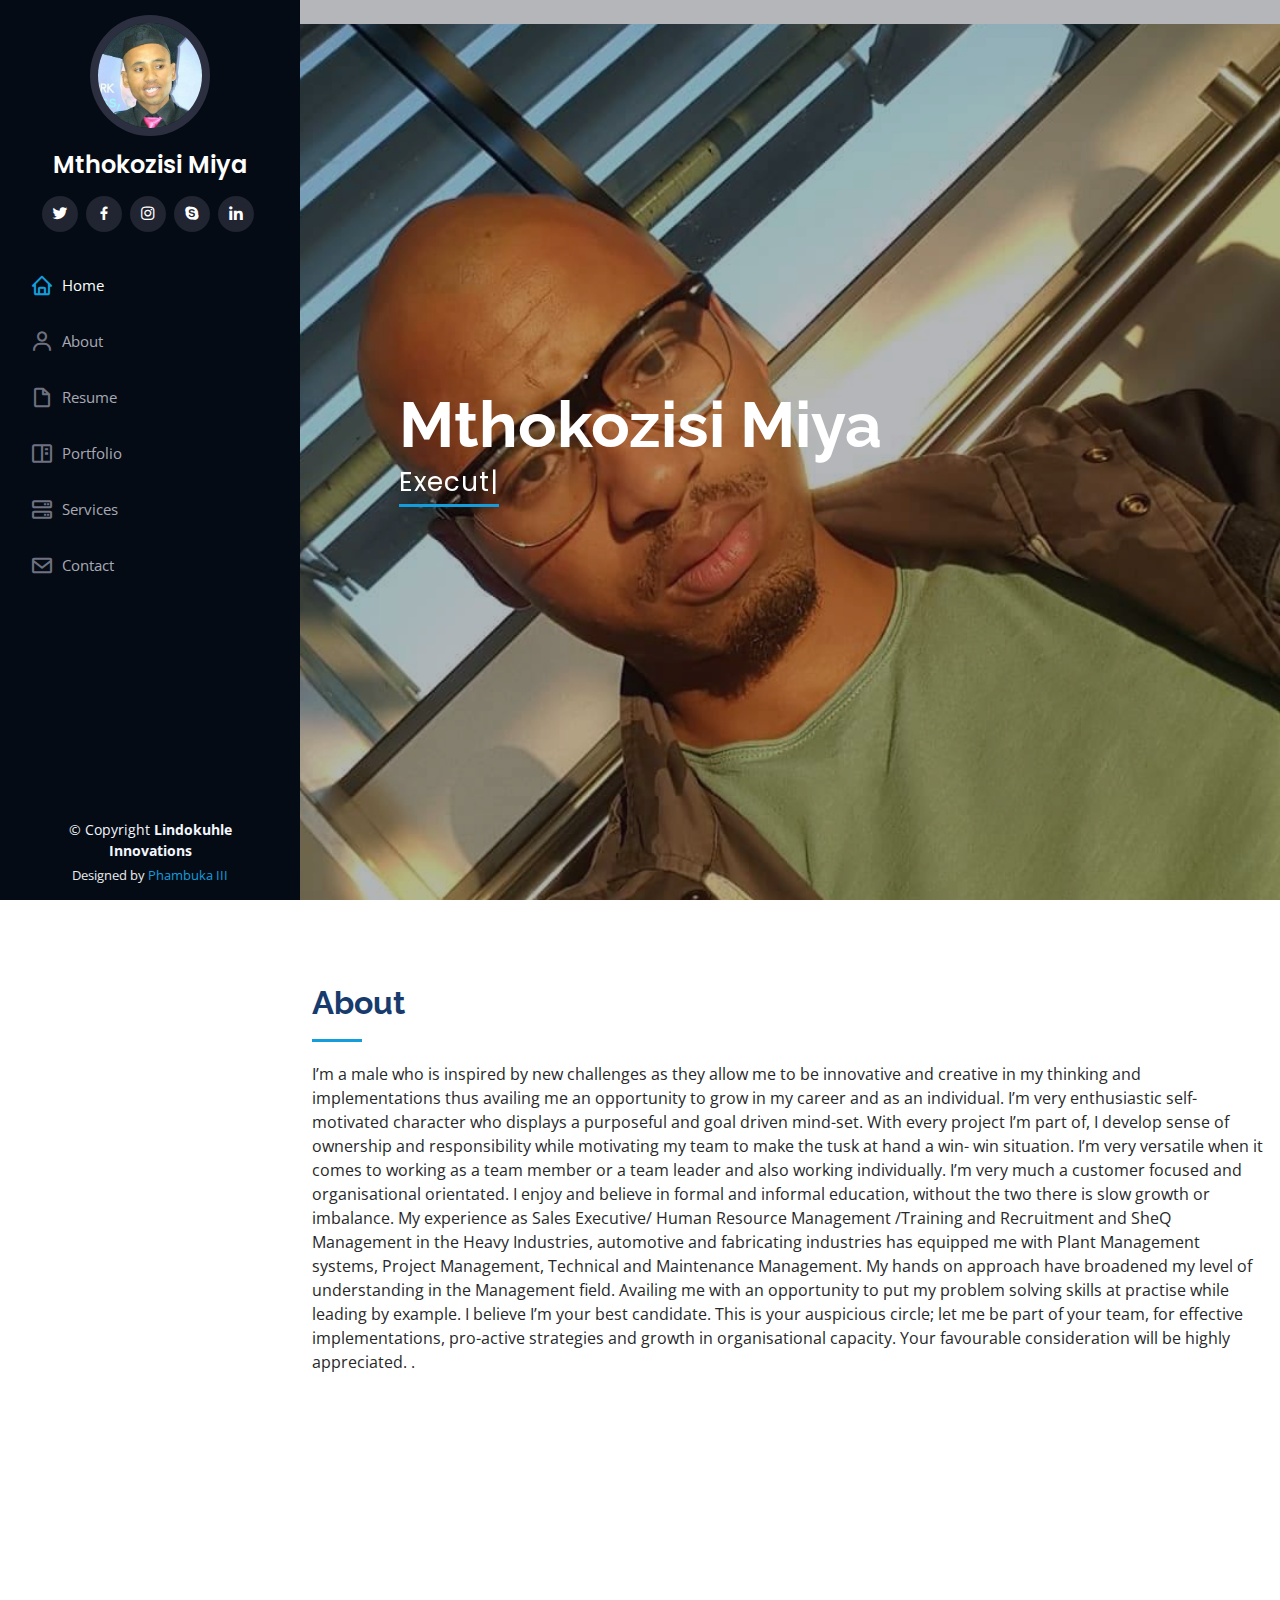
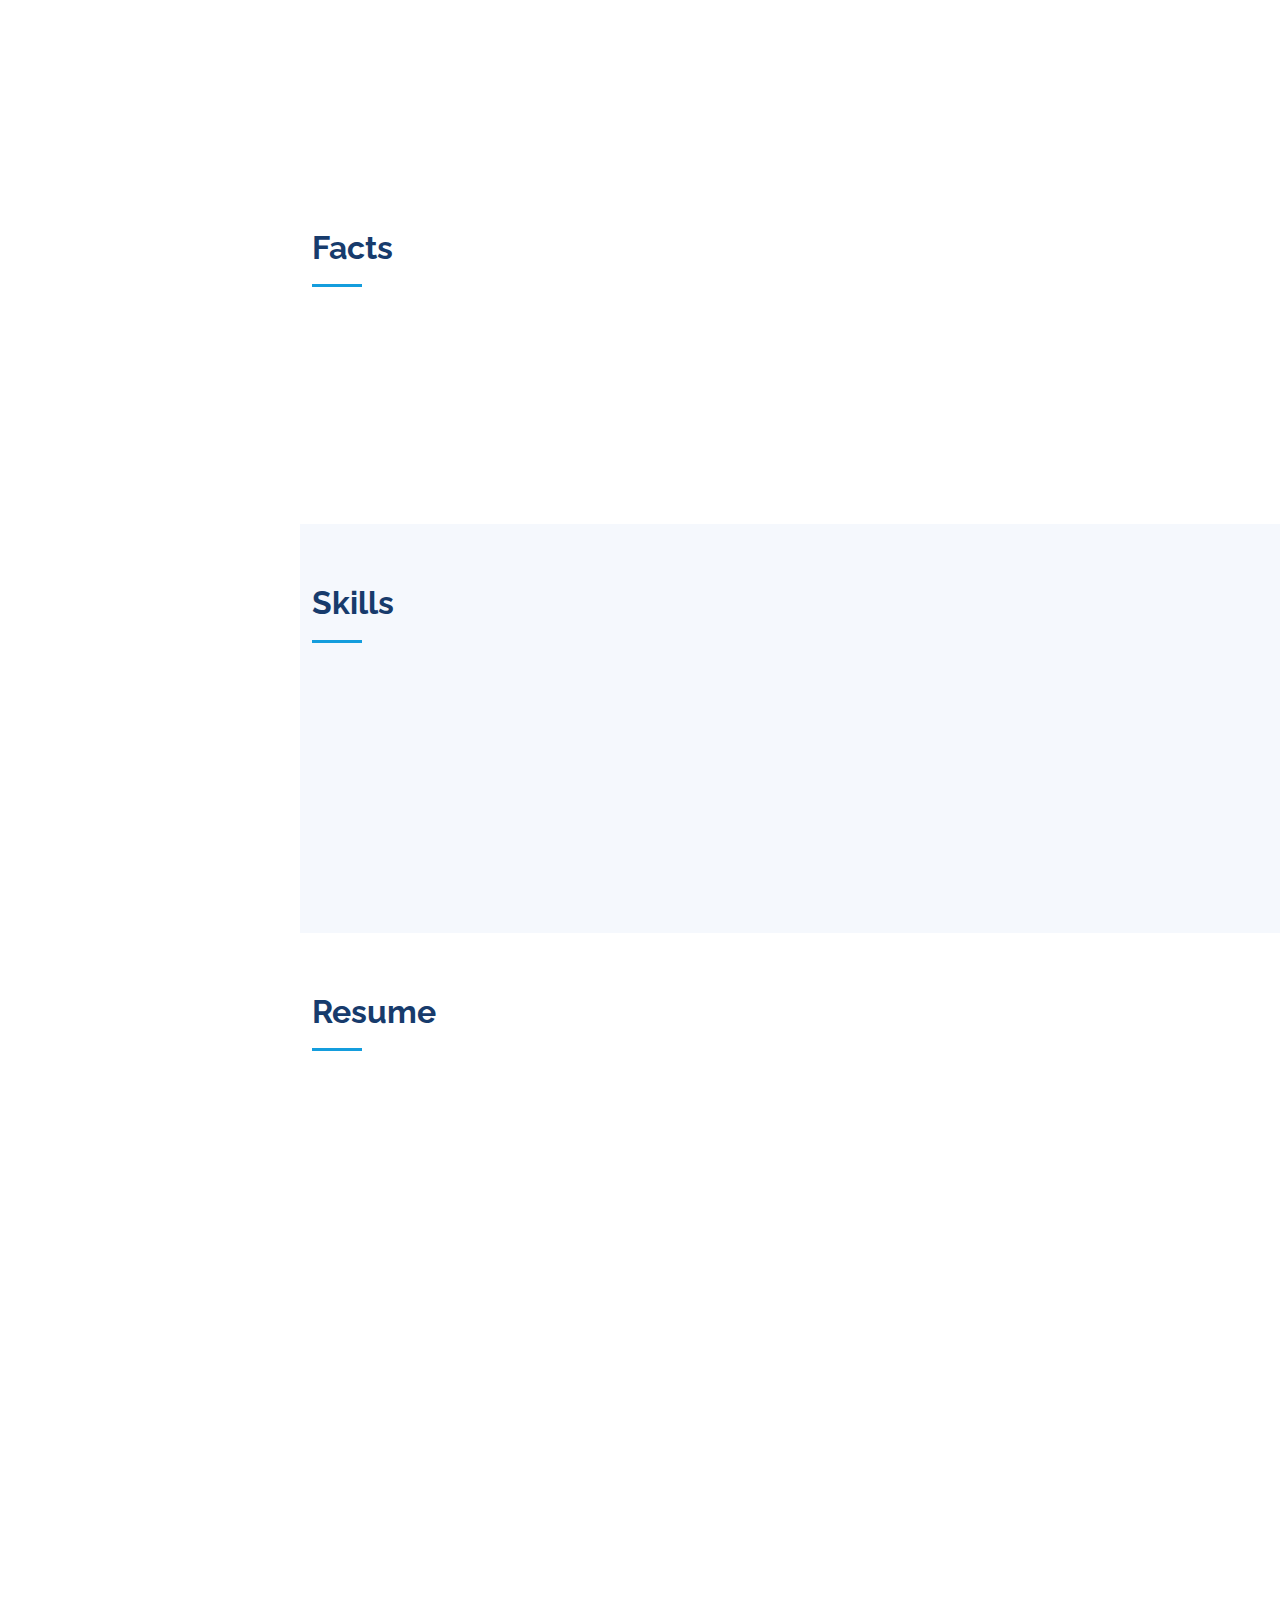
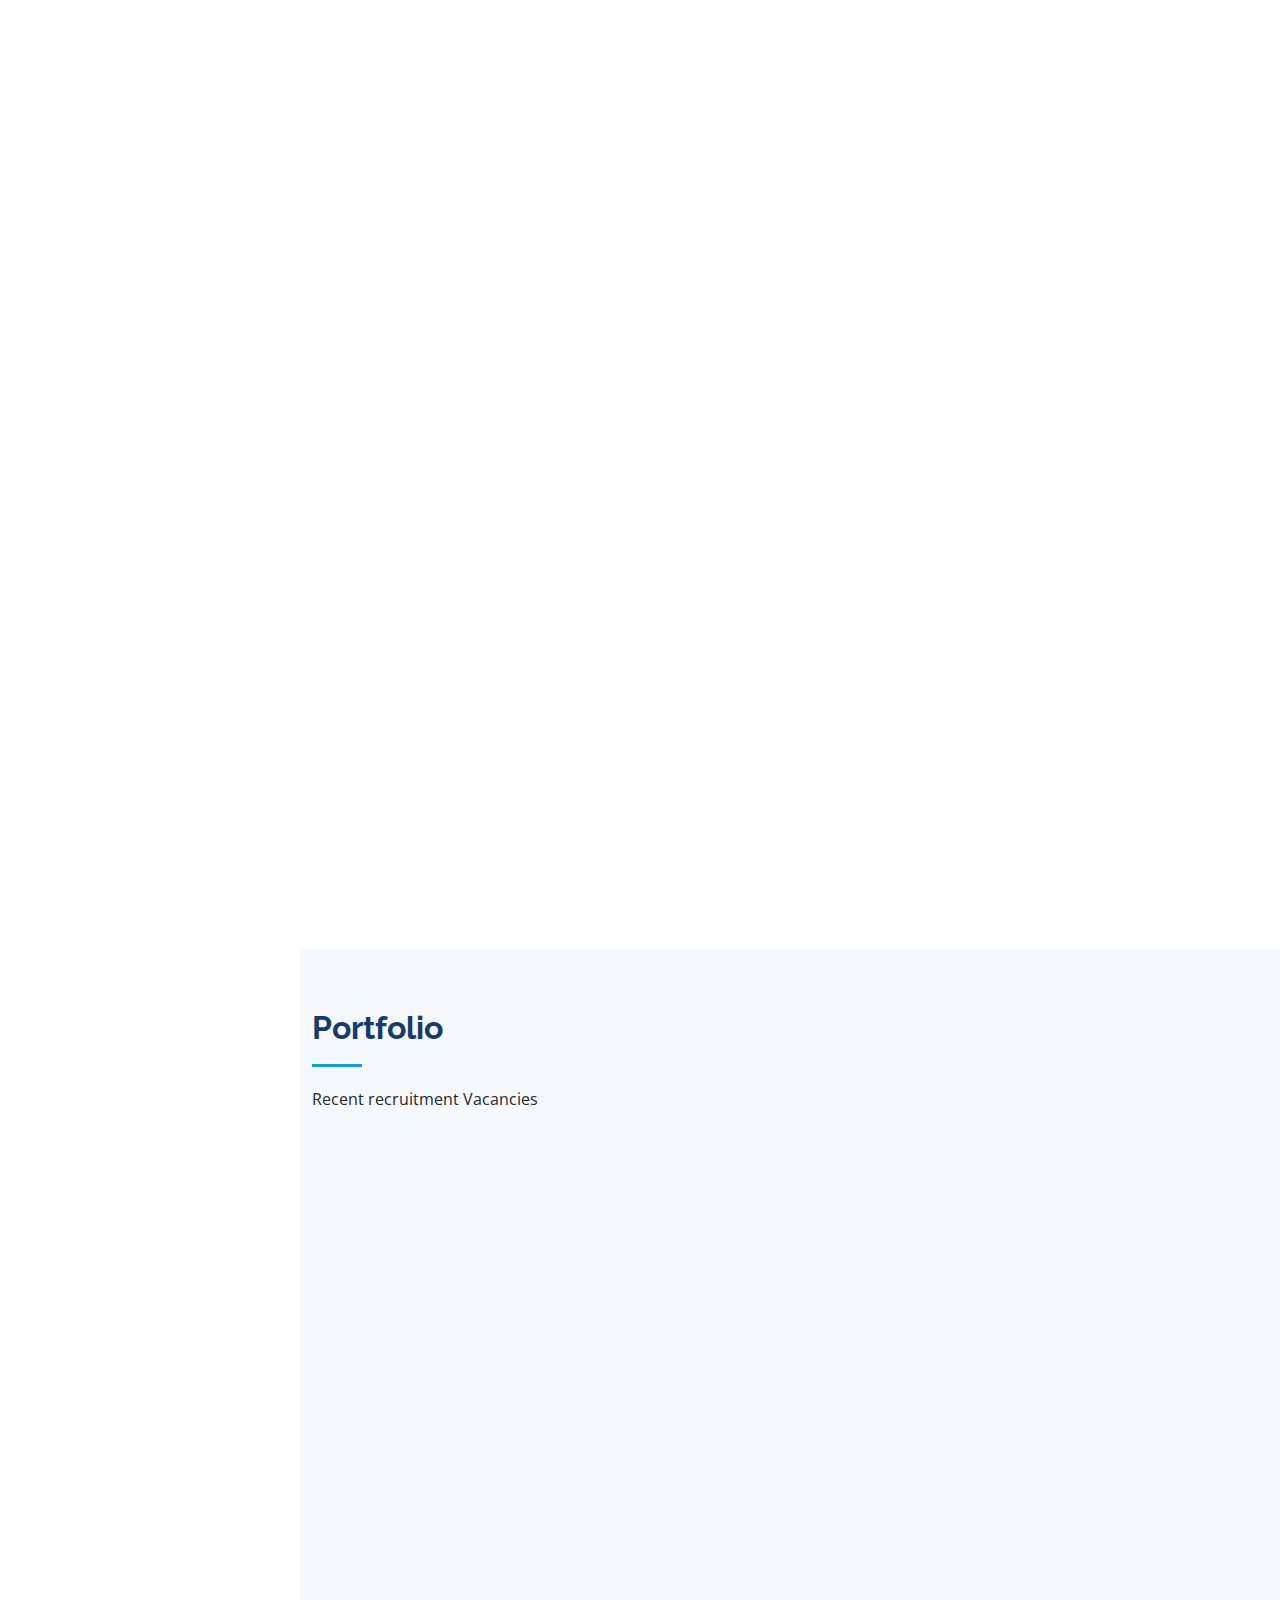
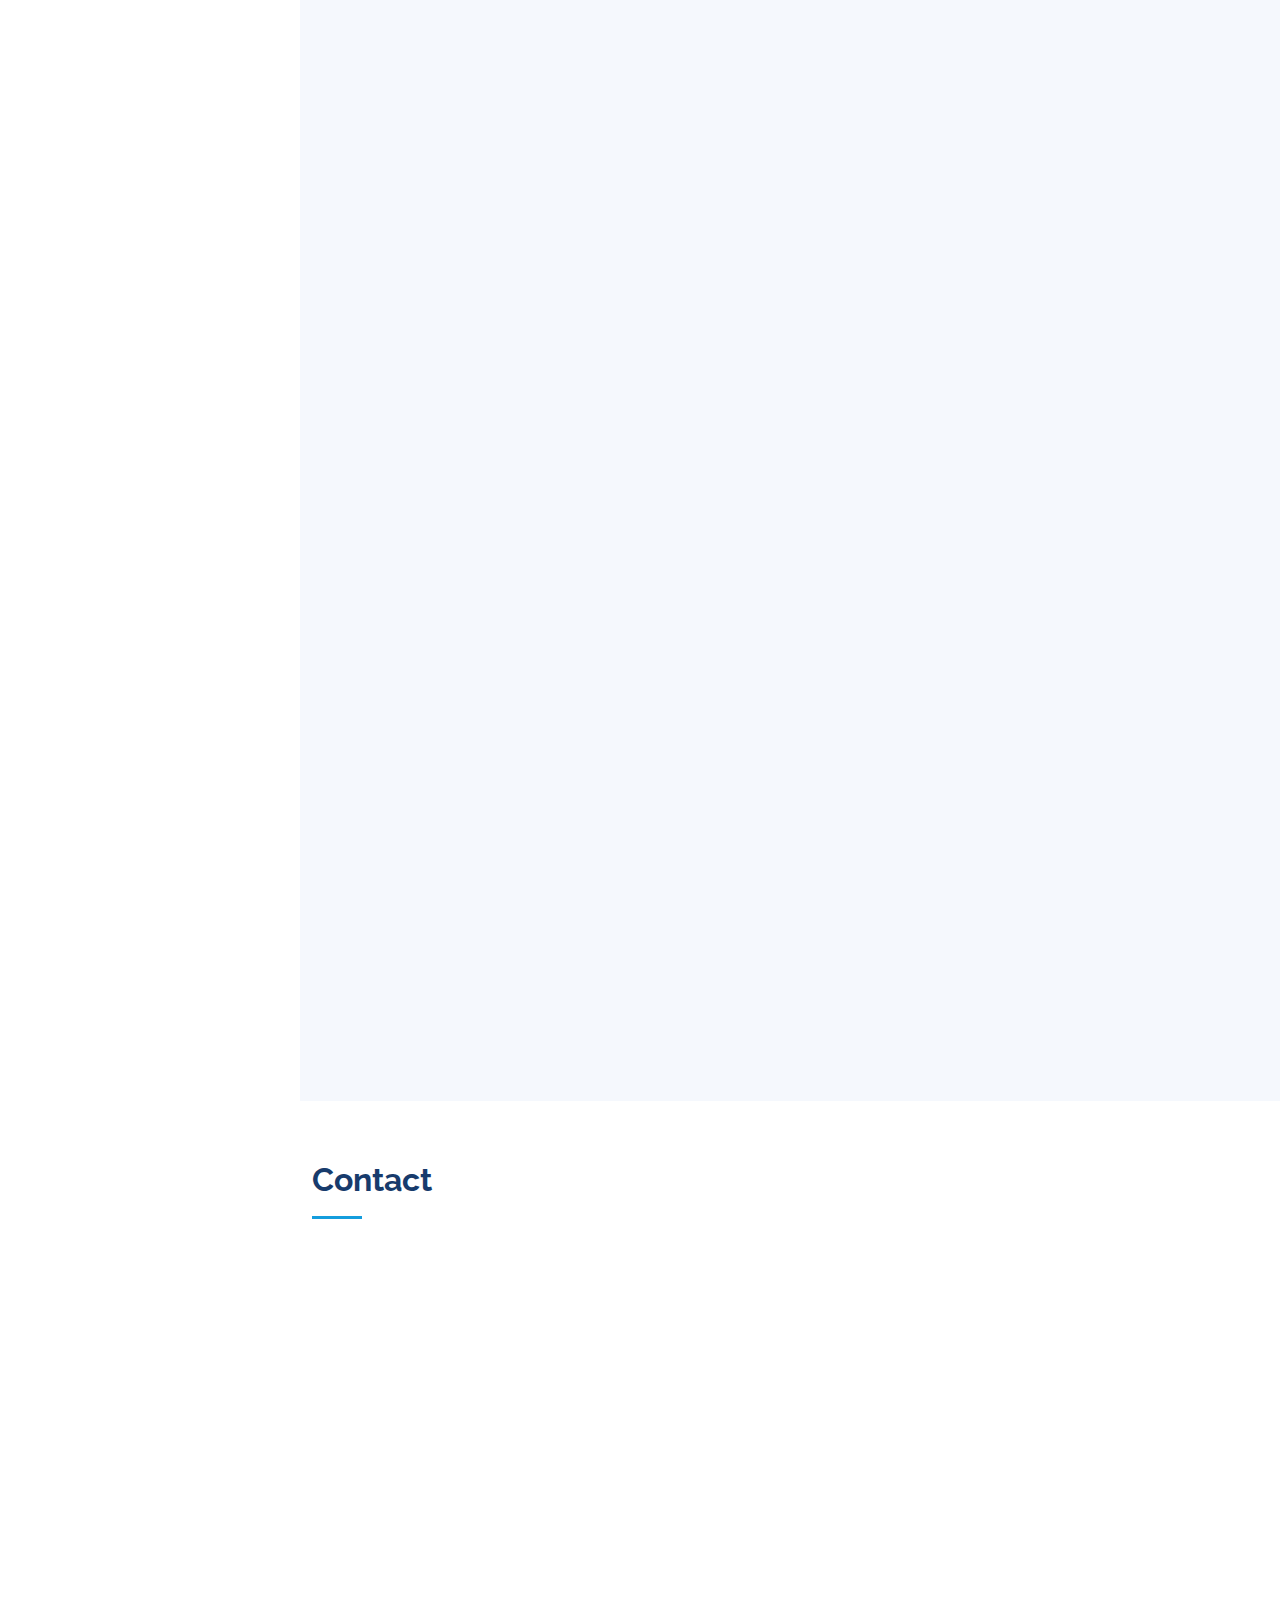
<file: index.html>
<!DOCTYPE html>
<html lang="en">

<head>
  <meta charset="utf-8">
  <meta content="width=device-width, initial-scale=1.0" name="viewport">

  <title>Portfolio of Mthokozisi Miya
  </title>
  <meta content="" name="description">
  <meta content="" name="keywords">

  <!-- Favicons -->
  <link href="assets/img/favicon.png" rel="icon">
  <link href="assets/img/apple-touch-icon.png" rel="apple-touch-icon">

  <!-- Google Fonts -->
  <link href="https://fonts.googleapis.com/css?family=Open+Sans:300,300i,400,400i,600,600i,700,700i|Raleway:300,300i,400,400i,500,500i,600,600i,700,700i|Poppins:300,300i,400,400i,500,500i,600,600i,700,700i" rel="stylesheet">

  <!-- Vendor CSS Files -->
  <link href="assets/vendor/aos/aos.css" rel="stylesheet">
  <link href="assets/vendor/bootstrap/css/bootstrap.min.css" rel="stylesheet">
  <link href="assets/vendor/bootstrap-icons/bootstrap-icons.css" rel="stylesheet">
  <link href="assets/vendor/boxicons/css/boxicons.min.css" rel="stylesheet">
  <link href="assets/vendor/glightbox/css/glightbox.min.css" rel="stylesheet">
  <link href="assets/vendor/swiper/swiper-bundle.min.css" rel="stylesheet">

  <link href="assets/css/style.css" rel="stylesheet">
>
</head>

<body>

  <!-- ======= Mobile nav toggle button ======= -->
  <i class="bi bi-list mobile-nav-toggle d-xl-none"></i>

  <!-- ======= Header ======= -->
  <header id="header">
    <div class="d-flex flex-column">

      <div class="profile">
        <img src="assets/img/profile-img.jpg" alt="" class="img-fluid rounded-circle">
        <h1 class="text-light"><a href="index.html">Mthokozisi Miya</a></h1>
        <div class="social-links mt-3 text-center">
          <a href="#" class="twitter"><i class="bx bxl-twitter"></i></a>
          <a href="https://web.facebook.com/profile.php?id=100010167041571" class="facebook"><i class="bx bxl-facebook"></i></a>
          <a href="#" class="instagram"><i class="bx bxl-instagram"></i></a>
          <a href="#" class="google-plus"><i class="bx bxl-skype"></i></a>
          <a href="https://www.linkedin.com/in/mthokozisi-miya-23a00043/" class="linkedin"><i class="bx bxl-linkedin"></i></a>
        </div>
      </div>

      <nav id="navbar" class="nav-menu navbar">
        <ul>
          <li><a href="#hero" class="nav-link scrollto active"><i class="bx bx-home"></i> <span>Home</span></a></li>
          <li><a href="#about" class="nav-link scrollto"><i class="bx bx-user"></i> <span>About</span></a></li>
          <li><a href="#resume" class="nav-link scrollto"><i class="bx bx-file-blank"></i> <span>Resume</span></a></li>
          <li><a href="#portfolio" class="nav-link scrollto"><i class="bx bx-book-content"></i> <span>Portfolio</span></a></li>
          <li><a href="#services" class="nav-link scrollto"><i class="bx bx-server"></i> <span>Services</span></a></li>
          <li><a href="#contact" class="nav-link scrollto"><i class="bx bx-envelope"></i> <span>Contact</span></a></li>
        </ul>
      </nav><!-- .nav-menu -->
    </div>
  </header><!-- End Header -->

  <!-- ======= Hero Section ======= -->
  <section id="hero" class="d-flex flex-column justify-content-center align-items-center">
    <div class="hero-container" data-aos="fade-in">
      <h1>Mthokozisi Miya</h1>
      <p><span class="typed" data-typed-items="Executive Searches,Hunting  Recruitment, Makhawini Executive Searches"></span></p>
    </div>
  </section><!-- End Hero -->

  <main id="main">

    <!-- ======= About Section ======= -->
    <section id="about" class="about">
      <div class="container">

        <div class="section-title">
          <h2>About</h2>
          <p>I’m a male who is inspired by new challenges as they allow me to be innovative and creative in my thinking and implementations thus availing me an opportunity to grow in my career and as an individual. I’m very enthusiastic self-motivated character who displays a purposeful and goal driven mind-set. With every project I’m part of, I develop sense of ownership and responsibility while motivating my team to make the tusk at hand a win- win situation. I’m very versatile when it comes to working as a team member or a team leader and also working individually. I’m very much a customer focused and organisational orientated. I enjoy and believe in formal and informal education, without the two there is slow growth or imbalance. 
            My experience as Sales Executive/ Human Resource Management /Training and Recruitment and SheQ Management in the Heavy Industries, automotive and fabricating industries has equipped me with Plant Management systems, Project Management, Technical and Maintenance Management. My hands on approach have broadened my level of understanding in the Management field. Availing me with an opportunity to put my problem solving skills at practise while leading by example.
            I believe I’m your best candidate. This is your auspicious circle; let me be part of your team, for effective implementations, pro-active strategies and growth in organisational capacity. Your favourable consideration will be highly appreciated. .</p>
        </div>

        <div class="row">
          <div class="col-lg-4" data-aos="fade-right">
            <img src="assets/img/profile-img.jpg" class="img-fluid" alt="">
          </div>
          <div class="col-lg-8 pt-4 pt-lg-0 content" data-aos="fade-left">
            <h3>Executive Searches/Head-Hunting &amp; Recruitment- Makhawini Executive Searches.</h3>
            <p class="fst-italic">
              
            </p>
            <div class="row">
              <div class="col-lg-6">
                <ul>
                  <li><i class="bi bi-chevron-right"></i> <strong>Birthday:</strong> <span>19 October 1984</span></li>
                  <li><i class="bi bi-chevron-right"></i> <strong>Phone:</strong> <span>031 301 2304</span></li>
                  <li><i class="bi bi-chevron-right"></i> <strong>City:</strong> <span>Durban</span></li>
                </ul>
              </div>
              <div class="col-lg-6">
                <ul>
                  <li><i class="bi bi-chevron-right"></i> <strong>Age:</strong> <span>37</span></li>
                  <li><i class="bi bi-chevron-right"></i> <strong>Degree:</strong> <span>Honours</span></li>
                  <li><i class="bi bi-chevron-right"></i> <strong>Email:</strong> <span>Mtho@makhawinirecruitment.co.za</span></li>
                  
                </ul>
              </div>
            </div>
            
          </div>
        </div>

      </div>
    </section><!-- End About Section -->

    <!-- ======= Facts Section ======= -->
    <section id="facts" class="facts">
      <div class="container">

        <div class="section-title">
          <h2>Facts</h2>
         
        </div>

        <div class="row no-gutters">

          <div class="col-lg-3 col-md-6 d-md-flex align-items-md-stretch" data-aos="fade-up">
            <div class="count-box">
              <i class="bi bi-emoji-smile"></i>
              <span data-purecounter-start="0" data-purecounter-end="232" data-purecounter-duration="1" class="purecounter"></span>
              <p><strong>Happy Clients</strong> </p>
            </div>
          </div>

          <div class="col-lg-3 col-md-6 d-md-flex align-items-md-stretch" data-aos="fade-up" data-aos-delay="100">
            <div class="count-box">
              <i class="bi bi-journal-richtext"></i>
              <span data-purecounter-start="0" data-purecounter-end="521" data-purecounter-duration="1" class="purecounter"></span>
              <p><strong>Projects</strong> </p>
            </div>
          </div>

          <div class="col-lg-3 col-md-6 d-md-flex align-items-md-stretch" data-aos="fade-up" data-aos-delay="200">
            <div class="count-box">
              <i class="bi bi-headset"></i>
              <span data-purecounter-start="0" data-purecounter-end="1453" data-purecounter-duration="1" class="purecounter"></span>
              <p><strong>Hours Of Support</strong> </p>
            </div>
          </div>

          <div class="col-lg-3 col-md-6 d-md-flex align-items-md-stretch" data-aos="fade-up" data-aos-delay="300">
            <div class="count-box">
              <i class="bi bi-people"></i>
              <span data-purecounter-start="0" data-purecounter-end="15" data-purecounter-duration="1" class="purecounter"></span>
              <p><strong>Hard Workers</strong> </p>
            </div>
          </div>

        </div>

      </div>
    </section><!-- End Facts Section -->

    <!-- ======= Skills Section ======= -->
    <section id="skills" class="skills section-bg">
      <div class="container">

        <div class="section-title">
          <h2>Skills</h2>
          
        </div>

        <div class="row skills-content">

          <div class="col-lg-6" data-aos="fade-up">

            <div class="progress">
              <span class="skill">
                Recruiting <i class="val">100%</i></span>
              <div class="progress-bar-wrap">
                <div class="progress-bar" role="progressbar" aria-valuenow="100" aria-valuemin="0" aria-valuemax="100"></div>
              </div>
            </div>

            <div class="progress">
              <span class="skill">
                Performance ManagementPerformance Management
                 <i class="val">100%</i></span>
              <div class="progress-bar-wrap">
                <div class="progress-bar" role="progressbar" aria-valuenow="100" aria-valuemin="0" aria-valuemax="100"></div>
              </div>
            </div>

            <div class="progress">
              <span class="skill">Employee RelationsEmployee Relations<i class="val">100%</i></span>
              <div class="progress-bar-wrap">
                <div class="progress-bar" role="progressbar" aria-valuenow="100" aria-valuemin="0" aria-valuemax="100"></div>
              </div>
            </div>

          </div>

          <div class="col-lg-6" data-aos="fade-up" data-aos-delay="100">

            <div class="progress">
              <span class="skill">
                Human Resources <i class="val">100%</i></span>
              <div class="progress-bar-wrap">
                <div class="progress-bar" role="progressbar" aria-valuenow="100" aria-valuemin="0" aria-valuemax="100"></div>
              </div>
            
            
            </div>

          </div>

        </div>

      </div>
    </section><!-- End Skills Section -->

    <!-- ======= Resume Section ======= -->
    <section id="resume" class="resume">
      <div class="container">

        <div class="section-title">
          <h2>Resume</h2>
         
        </div>

        <div class="row">
          <div class="col-lg-6" data-aos="fade-up">
            <h3 class="resume-title">Sumary</h3>
            <div class="resume-item pb-0">
              <h4>Mthokozisi Miya</h4>
             
              <ul>
                <li>Durban, Kwa-Zulu Natal,RSA</li>
                <li>031 301 2304</li>
                <l>mthoko@makhawinirecruitment.co.za</li>
              </ul>
            </div>

            <h3 class="resume-title">Education</h3>
            <div class="resume-item">
              <h4>Post Graduate Diploma Management, Business Adminstration &amp; Management, General</h4>
              <h5>2017 - 2018</h5>
              <p><em>Regent Business School, Durban,SA</em></p>
              <p>Activities and societies: Board Member</p>
              <p>Grade: Honours</p>
            </div>
            <div class="resume-item">
              <h4>Diploma Human Resources Management &amp; Services</h4>
              <h5>2008 - 2015</h5>
              <p><em>Durban University of Technology, Durban, SA</em></p>
              <p>Activities and societies: HR and Development</p>
              <p>Grade: Diploma</p>
            </div>
          </div>
          <div class="col-lg-6" data-aos="fade-up" data-aos-delay="100">
            <h3 class="resume-title">Professional Experience</h3>
            <div class="resume-item">
              <h4>Quality Assurance</h4>
              <h5>2006 - 2008</h5>
              <p><em>Toyota Boshoku,Durban, SA </em></p>
              <ul>
                <li> Monitoring of established projects to ensure continual conformity to standard.</li>
                <li>Manufacturing System Audit. </li>
                <li>Manufacturing Product audit.</li>
                <li>Visual Inspection, Re-worked Parts and Generating Non-conformances Reports.</li>
              </ul>
            </div>
            <div class="resume-item">
              <h4>Head Executive Searches and Recruitment</h4>
              <h5>2008 - present</h5>
              <p><em>Makhawini Recruitment, Durban, SA</em></p>
              <ul>
                <li>ADMINISTRATION
                  Hands on control of all Temporary and Permanent job spec’s received 
                  Ensuring that all correct procedures are followed and adhered to in regards to the Expert Training and Interviewing System, database Management and Labour Relations
                  Constant supervision and control of Debtors and Creditors management including authorisation of order requisitions for Office Consumables 
                  Equipment and Commodities
                  Controlling of all branch costs and management accounts
                  Increasing and maintaining the branch turnover and gross profit margins by being involved in price negotiations and quotations
                  Organising and chairing of Weekly Branch Meetings
                  Ensuring that the branch maintains Employment Equity rules and preventing the Council for Conciliation Mediation and Arbitration (CCMA) from becoming involved in branch queries or problems 
                  Maintaining a close watch on the temp headcount remains above the minimum requirement for a commercial branch 
                  Training of new candidates.</li>
                <li>SALES AND MARKETING

                  Calling on and visiting New and existing clients on an ongoing basis, ensuring that new Permanent and Temporary job specs are obtained.
                  Telesales and setting up of appointments and following up on marketing leads
                  Increasing the awareness of Makhawini in the marketplace by active marketing and advertising</li>
                <li>PERMANENT CONSULTANT

                  Extensive Recruitment for Commercial / Retail and Technical industries
                  Discussing recruitment needs with clients.
                  Interviewing, reference checking, credit checking and criminal checking if required by client
                  Visiting existing and prospective clients
                  Developing new business
                  Working to strict deadlines and targets regarding perm placements
                  Typing of all correspondence
                  General administration.</li>
              </ul>
            </div>
          </div>
        </div>

      </div>
    </section><!-- End Resume Section -->

    <!-- ======= Portfolio Section ======= -->
    <section id="portfolio" class="portfolio section-bg">
      <div class="container">

        <div class="section-title">
          <h2>Portfolio</h2>
          <p>Recent recruitment Vacancies</p>
        </div>

        <div class="row" data-aos="fade-up">
          <div class="col-lg-12 d-flex justify-content-center">
            <ul id="portfolio-flters">
              <li data-filter="*" class="filter-active">All</li>
              
            </ul>
          </div>
        </div>

        <div class="row portfolio-container" data-aos="fade-up" data-aos-delay="100">

          <div class="col-lg-4 col-md-6 portfolio-item filter-app">
            <div class="portfolio-wrap">
              <img src="assets/img/portfolio/portfolio-1.jpg" class="img-fluid" alt="">
              <div class="portfolio-links">
                <a href="assets/img/portfolio/portfolio-1.jpg" data-gallery="portfolioGallery" class="portfolio-lightbox" title="App 1"><i class="bx bx-plus"></i></a>
                <a href="portfolio-details.html" title="More Details"><i class="bx bx-link"></i></a>
              </div>
            </div>
          </div>

          <div class="col-lg-4 col-md-6 portfolio-item filter-web">
            <div class="portfolio-wrap">
              <img src="assets/img/portfolio/portfolio-2.jpg" class="img-fluid" alt="">
              <div class="portfolio-links">
                <a href="assets/img/portfolio/portfolio-2.jpg" data-gallery="portfolioGallery" class="portfolio-lightbox" title="Web 3"><i class="bx bx-plus"></i></a>
                <a href="portfolio-details.html" title="More Details"><i class="bx bx-link"></i></a>
              </div>
            </div>
          </div>

          <div class="col-lg-4 col-md-6 portfolio-item filter-app">
            <div class="portfolio-wrap">
              <img src="assets/img/portfolio/portfolio-3.jpg" class="img-fluid" alt="">
              <div class="portfolio-links">
                <a href="assets/img/portfolio/portfolio-3.jpg" data-gallery="portfolioGallery" class="portfolio-lightbox" title="App 2"><i class="bx bx-plus"></i></a>
                <a href="portfolio-details.html" title="More Details"><i class="bx bx-link"></i></a>
              </div>
            </div>
          </div>

          <div class="col-lg-4 col-md-6 portfolio-item filter-card">
            <div class="portfolio-wrap">
              <img src="assets/img/portfolio/portfolio-4.jpg" class="img-fluid" alt="">
              <div class="portfolio-links">
                <a href="assets/img/portfolio/portfolio-4.jpg" data-gallery="portfolioGallery" class="portfolio-lightbox" title="Card 2"><i class="bx bx-plus"></i></a>
                <a href="portfolio-details.html" title="More Details"><i class="bx bx-link"></i></a>
              </div>
            </div>
          </div>

          <div class="col-lg-4 col-md-6 portfolio-item filter-web">
            <div class="portfolio-wrap">
              <img src="assets/img/portfolio/portfolio-5.jpg" class="img-fluid" alt="">
              <div class="portfolio-links">
                <a href="assets/img/portfolio/portfolio-5.jpg" data-gallery="portfolioGallery" class="portfolio-lightbox" title="Web 2"><i class="bx bx-plus"></i></a>
                <a href="portfolio-details.html" title="More Details"><i class="bx bx-link"></i></a>
              </div>
            </div>
          </div>

          <div class="col-lg-4 col-md-6 portfolio-item filter-app">
            <div class="portfolio-wrap">
              <img src="assets/img/portfolio/portfolio-6.jpg" class="img-fluid" alt="">
              <div class="portfolio-links">
                <a href="assets/img/portfolio/portfolio-6.jpg" data-gallery="portfolioGallery" class="portfolio-lightbox" title="App 3"><i class="bx bx-plus"></i></a>
                <a href="portfolio-details.html" title="More Details"><i class="bx bx-link"></i></a>
              </div>
            </div>
          </div>

          <div class="col-lg-4 col-md-6 portfolio-item filter-card">
            <div class="portfolio-wrap">
              <img src="assets/img/portfolio/portfolio-7.jpg" class="img-fluid" alt="">
              <div class="portfolio-links">
                <a href="assets/img/portfolio/portfolio-7.jpg" data-gallery="portfolioGallery" class="portfolio-lightbox" title="Card 1"><i class="bx bx-plus"></i></a>
                <a href="portfolio-details.html" title="More Details"><i class="bx bx-link"></i></a>
              </div>
            </div>
          </div>

          <div class="col-lg-4 col-md-6 portfolio-item filter-card">
            <div class="portfolio-wrap">
              <img src="assets/img/portfolio/portfolio-8.jpg" class="img-fluid" alt="">
              <div class="portfolio-links">
                <a href="assets/img/portfolio/portfolio-8.jpg" data-gallery="portfolioGallery" class="portfolio-lightbox" title="Card 3"><i class="bx bx-plus"></i></a>
                <a href="portfolio-details.html" title="More Details"><i class="bx bx-link"></i></a>
              </div>
            </div>
          </div>

          <div class="col-lg-4 col-md-6 portfolio-item filter-web">
            <div class="portfolio-wrap">
              <img src="assets/img/portfolio/portfolio-9.jpg" class="img-fluid" alt="">
              <div class="portfolio-links">
                <a href="assets/img/portfolio/portfolio-9.jpg" data-gallery="portfolioGallery" class="portfolio-lightbox" title="Web 3"><i class="bx bx-plus"></i></a>
                <a href="portfolio-details.html" title="More Details"><i class="bx bx-link"></i></a>
              </div>
            </div>
          </div>

        </div>

      </div>
    </section><!-- End Portfolio Section -->

   

      </div>
    </section><!-- End Services Section -->

    <!-- ======= Testimonials Section ======= -->
    <section id="testimonials" class="testimonials section-bg">
      <div class="container">

        

          </div>
          <div class="swiper-pagination"></div>
        </div>

      </div>
    </section><!-- End Testimonials Section -->

    <!-- ======= Contact Section ======= -->
    <section id="contact" class="contact">
      <div class="container">

        <div class="section-title">
          <h2>Contact</h2>
         
        </div>

        <div class="row" data-aos="fade-in">

          <div class="col-lg-5 d-flex align-items-stretch">
            <div class="info">
              <div class="address">
                <i class="bi bi-geo-alt"></i>
                <h4>Location:</h4>
                <p>391 Anton Lembede Street

                  1105b Metropolitan Building
                  
                  Durban Central
                  
                  Durban
                  
                  South Africa
                  
                  4000</p>
              </div>

              <div class="email">
                <i class="bi bi-envelope"></i>
                <h4>Email:</h4>
                <p>mtho@makhawinirecruitment.co.za</p>
              </div>

              <div class="phone">
                <i class="bi bi-phone"></i>
                <h4>Call:</h4>
                <p>
                  031 301 2304</p>
              </div>

             
            </div>

          </div>

          

        </div>

      </div>
    </section><!-- End Contact Section -->

  </main><!-- End #main -->

  <!-- ======= Footer ======= -->
  <footer id="footer">
    <div class="container">
      <div class="copyright">
        &copy; Copyright <strong><span>Lindokuhle Innovations</span></strong>
      </div>
      <div class="credits">

        Designed by <a href="https://lindokuhle1.github.io/lindokuhle">Phambuka III</a>
        
      </div>
    </div>
  </footer><!-- End  Footer -->

  <a href="#" class="back-to-top d-flex align-items-center justify-content-center"><i class="bi bi-arrow-up-short"></i></a>

  <!-- Vendor JS Files -->
  <script src="assets/vendor/purecounter/purecounter.js"></script>
  <script src="assets/vendor/aos/aos.js"></script>
  <script src="assets/vendor/bootstrap/js/bootstrap.bundle.min.js"></script>
  <script src="assets/vendor/glightbox/js/glightbox.min.js"></script>
  <script src="assets/vendor/isotope-layout/isotope.pkgd.min.js"></script>
  <script src="assets/vendor/swiper/swiper-bundle.min.js"></script>
  <script src="assets/vendor/typed.js/typed.min.js"></script>
  <script src="assets/vendor/waypoints/noframework.waypoints.js"></script>
  <script src="assets/vendor/php-email-form/validate.js"></script>

  <!-- Template Main JS File -->
  <script src="assets/js/main.js"></script>

</body>

</html>
</file>
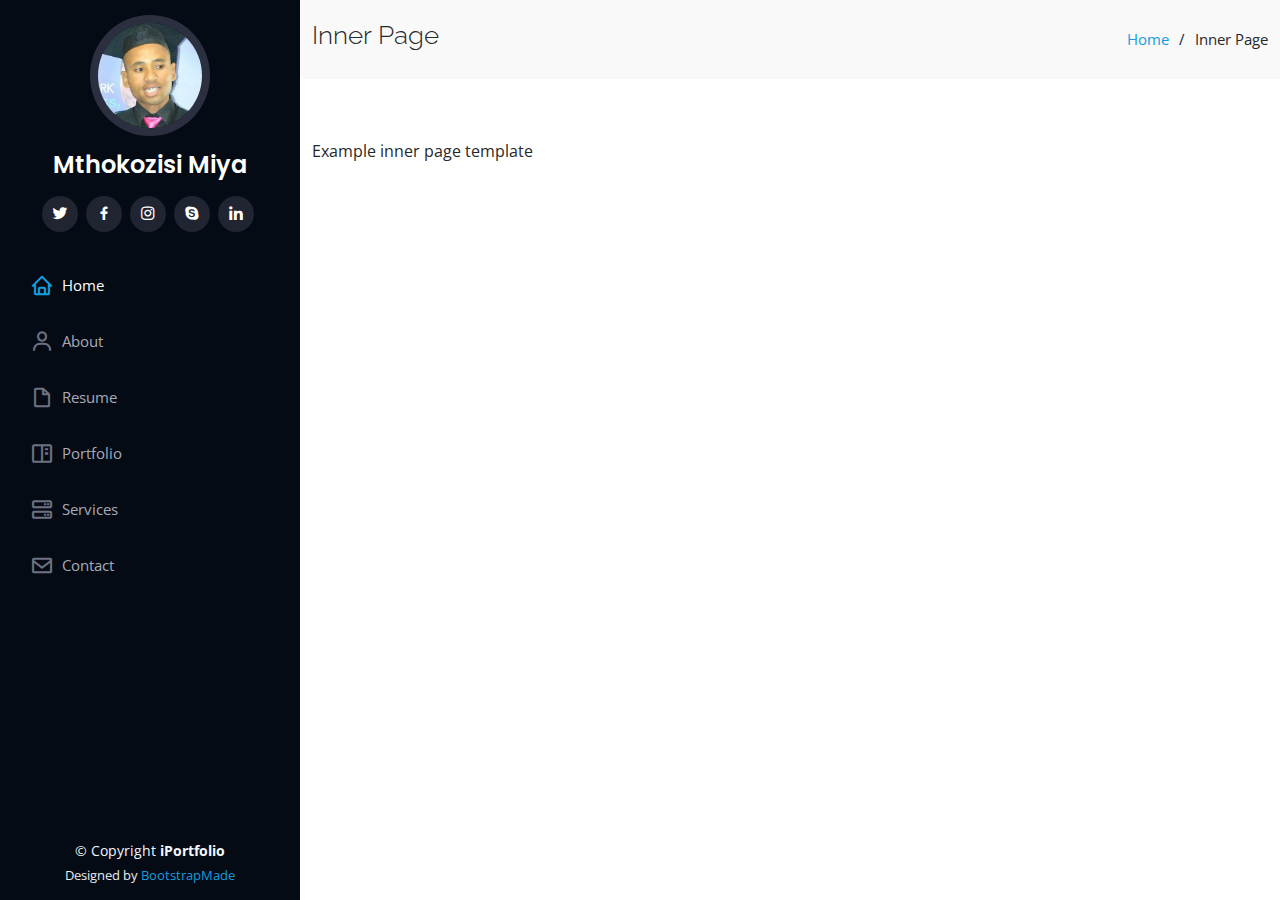
<file: inner-page.html>
<!DOCTYPE html>
<html lang="en">

<head>
  <meta charset="utf-8">
  <meta content="width=device-width, initial-scale=1.0" name="viewport">

  <title>Mthokozisi Miya</title>
  <meta content="" name="description">
  <meta content="" name="keywords">

  <!-- Favicons -->
  <link href="assets/img/favicon.png" rel="icon">
  <link href="assets/img/apple-touch-icon.png" rel="apple-touch-icon">

  <!-- Google Fonts -->
  <link href="https://fonts.googleapis.com/css?family=Open+Sans:300,300i,400,400i,600,600i,700,700i|Raleway:300,300i,400,400i,500,500i,600,600i,700,700i|Poppins:300,300i,400,400i,500,500i,600,600i,700,700i" rel="stylesheet">

  <!-- Vendor CSS Files -->
  <link href="assets/vendor/aos/aos.css" rel="stylesheet">
  <link href="assets/vendor/bootstrap/css/bootstrap.min.css" rel="stylesheet">
  <link href="assets/vendor/bootstrap-icons/bootstrap-icons.css" rel="stylesheet">
  <link href="assets/vendor/boxicons/css/boxicons.min.css" rel="stylesheet">
  <link href="assets/vendor/glightbox/css/glightbox.min.css" rel="stylesheet">
  <link href="assets/vendor/swiper/swiper-bundle.min.css" rel="stylesheet">

  <!-- Template Main CSS File -->
  <link href="assets/css/style.css" rel="stylesheet">

  
</head>

<body>

  <!-- ======= Mobile nav toggle button ======= -->
  <i class="bi bi-list mobile-nav-toggle d-xl-none"></i>

  <!-- ======= Header ======= -->
  <header id="header">
    <div class="d-flex flex-column">

      <div class="profile">
        <img src="assets/img/profile-img.jpg" alt="" class="img-fluid rounded-circle">
        <h1 class="text-light"><a href="index.html">Mthokozisi Miya</a></h1>
        <div class="social-links mt-3 text-center">
          <a href="#" class="twitter"><i class="bx bxl-twitter"></i></a>
          <a href="#" class="facebook"><i class="bx bxl-facebook"></i></a>
          <a href="#" class="instagram"><i class="bx bxl-instagram"></i></a>
          <a href="#" class="google-plus"><i class="bx bxl-skype"></i></a>
          <a href="#" class="linkedin"><i class="bx bxl-linkedin"></i></a>
        </div>
      </div>

      <nav id="navbar" class="nav-menu navbar">
        <ul>
          <li><a href="#hero" class="nav-link scrollto active"><i class="bx bx-home"></i> <span>Home</span></a></li>
          <li><a href="#about" class="nav-link scrollto"><i class="bx bx-user"></i> <span>About</span></a></li>
          <li><a href="#resume" class="nav-link scrollto"><i class="bx bx-file-blank"></i> <span>Resume</span></a></li>
          <li><a href="#portfolio" class="nav-link scrollto"><i class="bx bx-book-content"></i> <span>Portfolio</span></a></li>
          <li><a href="#services" class="nav-link scrollto"><i class="bx bx-server"></i> <span>Services</span></a></li>
          <li><a href="#contact" class="nav-link scrollto"><i class="bx bx-envelope"></i> <span>Contact</span></a></li>
        </ul>
      </nav><!-- .nav-menu -->
    </div>
  </header><!-- End Header -->

  <main id="main">

    <!-- ======= Breadcrumbs ======= -->
    <section class="breadcrumbs">
      <div class="container">

        <div class="d-flex justify-content-between align-items-center">
          <h2>Inner Page</h2>
          <ol>
            <li><a href="index.html">Home</a></li>
            <li>Inner Page</li>
          </ol>
        </div>

      </div>
    </section><!-- End Breadcrumbs -->

    <section class="inner-page">
      <div class="container">
        <p>
          Example inner page template
        </p>
      </div>
    </section>

  </main><!-- End #main -->

  <!-- ======= Footer ======= -->
  <footer id="footer">
    <div class="container">
      <div class="copyright">
        &copy; Copyright <strong><span>iPortfolio</span></strong>
      </div>
      <div class="credits">
        <!-- All the links in the footer should remain intact. -->
        <!-- You can delete the links only if you purchased the pro version. -->
        <!-- Licensing information: https://bootstrapmade.com/license/ -->
        <!-- Purchase the pro version with working PHP/AJAX contact form: https://bootstrapmade.com/iportfolio-bootstrap-portfolio-websites-template/ -->
        Designed by <a href="https://bootstrapmade.com/">BootstrapMade</a>
      </div>
    </div>
  </footer><!-- End  Footer -->

  <a href="#" class="back-to-top d-flex align-items-center justify-content-center"><i class="bi bi-arrow-up-short"></i></a>

  <!-- Vendor JS Files -->
  <script src="assets/vendor/purecounter/purecounter.js"></script>
  <script src="assets/vendor/aos/aos.js"></script>
  <script src="assets/vendor/bootstrap/js/bootstrap.bundle.min.js"></script>
  <script src="assets/vendor/glightbox/js/glightbox.min.js"></script>
  <script src="assets/vendor/isotope-layout/isotope.pkgd.min.js"></script>
  <script src="assets/vendor/swiper/swiper-bundle.min.js"></script>
  <script src="assets/vendor/typed.js/typed.min.js"></script>
  <script src="assets/vendor/waypoints/noframework.waypoints.js"></script>
  <script src="assets/vendor/php-email-form/validate.js"></script>

  <!-- Template Main JS File -->
  <script src="assets/js/main.js"></script>

</body>

</html>
</file>
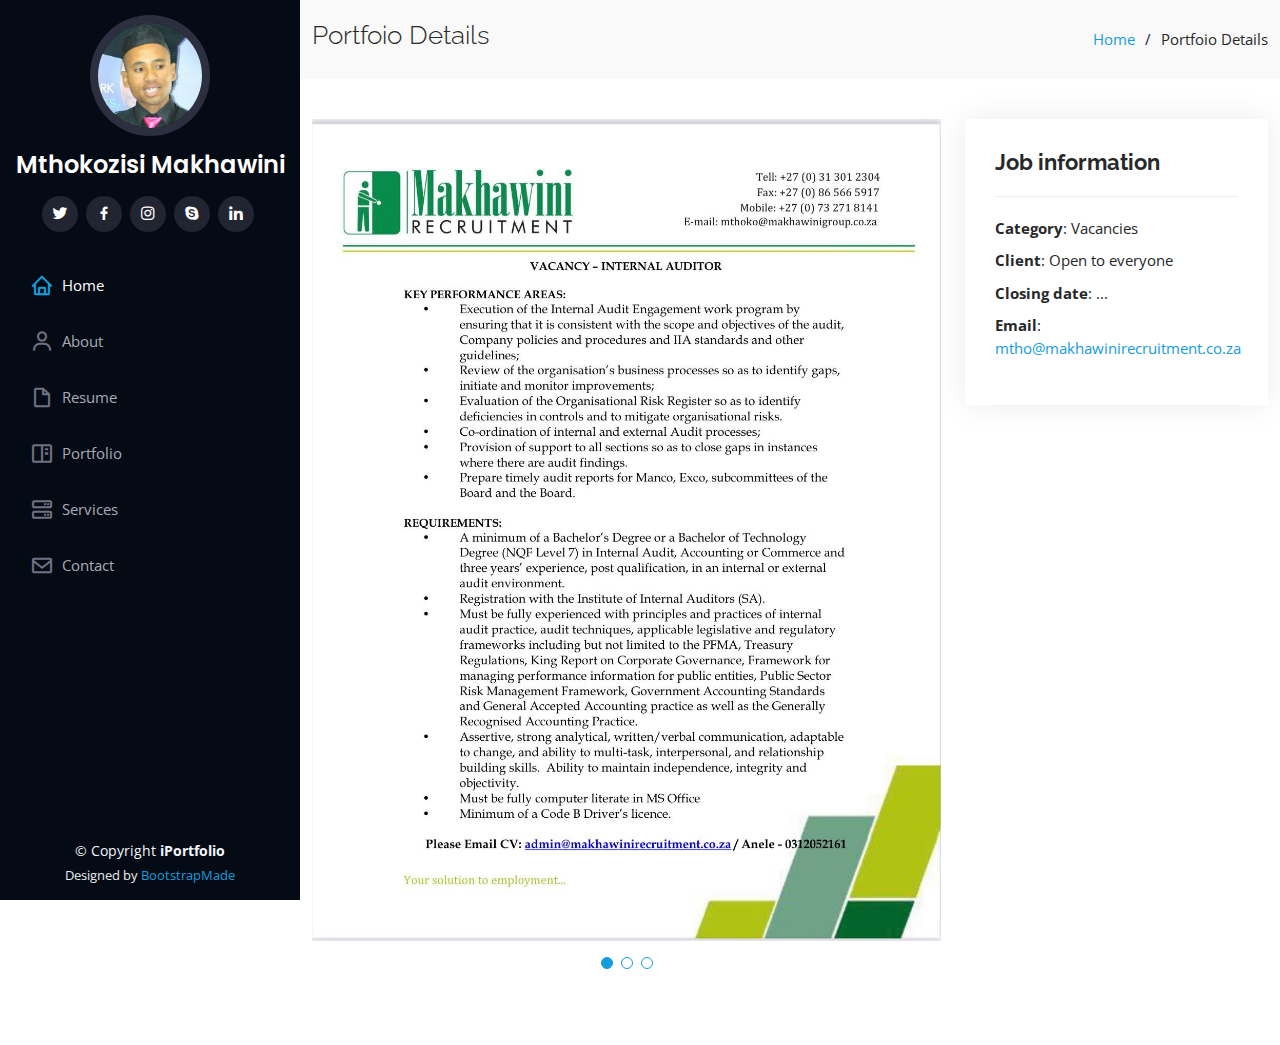
<file: portfolio-details.html>
<!DOCTYPE html>
<html lang="en">

<head>
  <meta charset="utf-8">
  <meta content="width=device-width, initial-scale=1.0" name="viewport">

  <title>Mthokozisi</title>
  <meta content="" name="description">
  <meta content="" name="keywords">

  <!-- Favicons -->
  <link href="assets/img/favicon.png" rel="icon">
  <link href="assets/img/apple-touch-icon.png" rel="apple-touch-icon">

  <!-- Google Fonts -->
  <link href="https://fonts.googleapis.com/css?family=Open+Sans:300,300i,400,400i,600,600i,700,700i|Raleway:300,300i,400,400i,500,500i,600,600i,700,700i|Poppins:300,300i,400,400i,500,500i,600,600i,700,700i" rel="stylesheet">

  <!-- Vendor CSS Files -->
  <link href="assets/vendor/aos/aos.css" rel="stylesheet">
  <link href="assets/vendor/bootstrap/css/bootstrap.min.css" rel="stylesheet">
  <link href="assets/vendor/bootstrap-icons/bootstrap-icons.css" rel="stylesheet">
  <link href="assets/vendor/boxicons/css/boxicons.min.css" rel="stylesheet">
  <link href="assets/vendor/glightbox/css/glightbox.min.css" rel="stylesheet">
  <link href="assets/vendor/swiper/swiper-bundle.min.css" rel="stylesheet">

  <!-- Template Main CSS File -->
  <link href="assets/css/style.css" rel="stylesheet">


</head>

<body>

  <!-- ======= Mobile nav toggle button ======= -->
  <i class="bi bi-list mobile-nav-toggle d-xl-none"></i>

  <!-- ======= Header ======= -->
  <header id="header">
    <div class="d-flex flex-column">

      <div class="profile">
        <img src="assets/img/profile-img.jpg" alt="" class="img-fluid rounded-circle">
        <h1 class="text-light"><a href="index.html">Mthokozisi Makhawini</a></h1>
        <div class="social-links mt-3 text-center">
          <a href="#" class="twitter"><i class="bx bxl-twitter"></i></a>
          <a href="#" class="facebook"><i class="bx bxl-facebook"></i></a>
          <a href="#" class="instagram"><i class="bx bxl-instagram"></i></a>
          <a href="#" class="google-plus"><i class="bx bxl-skype"></i></a>
          <a href="#" class="linkedin"><i class="bx bxl-linkedin"></i></a>
        </div>
      </div>

      <nav id="navbar" class="nav-menu navbar">
        <ul>
          <li><a href="#hero" class="nav-link scrollto active"><i class="bx bx-home"></i> <span>Home</span></a></li>
          <li><a href="#about" class="nav-link scrollto"><i class="bx bx-user"></i> <span>About</span></a></li>
          <li><a href="#resume" class="nav-link scrollto"><i class="bx bx-file-blank"></i> <span>Resume</span></a></li>
          <li><a href="#portfolio" class="nav-link scrollto"><i class="bx bx-book-content"></i> <span>Portfolio</span></a></li>
          <li><a href="#services" class="nav-link scrollto"><i class="bx bx-server"></i> <span>Services</span></a></li>
          <li><a href="#contact" class="nav-link scrollto"><i class="bx bx-envelope"></i> <span>Contact</span></a></li>
        </ul>
      </nav><!-- .nav-menu -->
    </div>
  </header><!-- End Header -->

  <main id="main">

    <!-- ======= Breadcrumbs ======= -->
    <section id="breadcrumbs" class="breadcrumbs">
      <div class="container">

        <div class="d-flex justify-content-between align-items-center">
          <h2>Portfoio Details</h2>
          <ol>
            <li><a href="index.html">Home</a></li>
            <li>Portfoio Details</li>
          </ol>
        </div>

      </div>
    </section><!-- End Breadcrumbs -->

    <!-- ======= Portfolio Details Section ======= -->
    <section id="portfolio-details" class="portfolio-details">
      <div class="container">

        <div class="row gy-4">

          <div class="col-lg-8">
            <div class="portfolio-details-slider swiper">
              <div class="swiper-wrapper align-items-center">

                <div class="swiper-slide">
                  <img src="assets/img/portfolio/portfolio-details-1.jpg" alt="">
                </div>

                <div class="swiper-slide">
                  <img src="assets/img/portfolio/portfolio-details-2.jpg" alt="">
                </div>

                <div class="swiper-slide">
                  <img src="assets/img/portfolio/portfolio-details-3.jpg" alt="">
                </div>

              </div>
              <div class="swiper-pagination"></div>
            </div>
          </div>

          <div class="col-lg-4">
            <div class="portfolio-info">
              <h3>Job information</h3>
              <ul>
                <li><strong>Category</strong>: Vacancies</li>
                <li><strong>Client</strong>: Open to everyone</li>
                <li><strong>Closing date</strong>: ...</li>
                <li><strong>Email</strong>: <a href="#">mtho@makhawinirecruitment.co.za</a></li>
              </ul>
            </div>
            <div class="portfolio-description">
              
              <p>
                <!--Autem ipsum nam porro corporis rerum. Quis eos dolorem eos itaque inventore commodi labore quia quia. Exercitationem repudiandae officiis neque suscipit non officia eaque itaque enim. Voluptatem officia accusantium nesciunt est omnis tempora consectetur dignissimos. Sequi nulla at esse enim cum deserunt eius. -->
              </p>
            </div>
          </div>

        </div>

      </div>
    </section><!-- End Portfolio Details Section -->

  </main><!-- End #main -->

  <!-- ======= Footer ======= -->
  <footer id="footer">
    <div class="container">
      <div class="copyright">
        &copy; Copyright <strong><span>iPortfolio</span></strong>
      </div>
      <div class="credits">
        <!-- All the links in the footer should remain intact. -->
        <!-- You can delete the links only if you purchased the pro version. -->
        <!-- Licensing information: https://bootstrapmade.com/license/ -->
        <!-- Purchase the pro version with working PHP/AJAX contact form: https://bootstrapmade.com/iportfolio-bootstrap-portfolio-websites-template/ -->
        Designed by <a href="https://bootstrapmade.com/">BootstrapMade</a>
      </div>
    </div>
  </footer><!-- End  Footer -->

  <a href="#" class="back-to-top d-flex align-items-center justify-content-center"><i class="bi bi-arrow-up-short"></i></a>

  <!-- Vendor JS Files -->
  <script src="assets/vendor/purecounter/purecounter.js"></script>
  <script src="assets/vendor/aos/aos.js"></script>
  <script src="assets/vendor/bootstrap/js/bootstrap.bundle.min.js"></script>
  <script src="assets/vendor/glightbox/js/glightbox.min.js"></script>
  <script src="assets/vendor/isotope-layout/isotope.pkgd.min.js"></script>
  <script src="assets/vendor/swiper/swiper-bundle.min.js"></script>
  <script src="assets/vendor/typed.js/typed.min.js"></script>
  <script src="assets/vendor/waypoints/noframework.waypoints.js"></script>
  <script src="assets/vendor/php-email-form/validate.js"></script>

  <!-- Template Main JS File -->
  <script src="assets/js/main.js"></script>

</body>

</html>
</file>
<file: assets/css/style.css>
/**
* Template Name: iPortfolio - v3.7.0
* Template URL: https://bootstrapmade.com/iportfolio-bootstrap-portfolio-websites-template/
* Author: BootstrapMade.com
* License: https://bootstrapmade.com/license/
*/


/*--------------------------------------------------------------
# General
--------------------------------------------------------------*/

body {
    font-family: "Open Sans", sans-serif;
    color: #272829;
}

a {
    color: #149ddd;
    text-decoration: none;
}

a:hover {
    color: #37b3ed;
    text-decoration: none;
}

h1,
h2,
h3,
h4,
h5,
h6 {
    font-family: "Raleway", sans-serif;
}


/*--------------------------------------------------------------
# Back to top button
--------------------------------------------------------------*/

.back-to-top {
    position: fixed;
    visibility: hidden;
    opacity: 0;
    right: 15px;
    bottom: 15px;
    z-index: 996;
    background: #149ddd;
    width: 40px;
    height: 40px;
    border-radius: 50px;
    transition: all 0.4s;
}

.back-to-top i {
    font-size: 28px;
    color: #fff;
    line-height: 0;
}

.back-to-top:hover {
    background: #2eafec;
    color: #fff;
}

.back-to-top.active {
    visibility: visible;
    opacity: 1;
}


/*--------------------------------------------------------------
# Header
--------------------------------------------------------------*/

#header {
    position: fixed;
    top: 0;
    left: 0;
    bottom: 0;
    width: 300px;
    transition: all ease-in-out 0.5s;
    z-index: 9997;
    transition: all 0.5s;
    padding: 0 15px;
    background: #040b14;
    overflow-y: auto;
}

#header .profile img {
    margin: 15px auto;
    display: block;
    width: 120px;
    border: 8px solid #2c2f3f;
}

#header .profile h1 {
    font-size: 24px;
    margin: 0;
    padding: 0;
    font-weight: 600;
    -moz-text-align-last: center;
    text-align-last: center;
    font-family: "Poppins", sans-serif;
}

#header .profile h1 a,
#header .profile h1 a:hover {
    color: #fff;
    text-decoration: none;
}

#header .profile .social-links a {
    font-size: 18px;
    display: inline-block;
    background: #212431;
    color: #fff;
    line-height: 1;
    padding: 8px 0;
    margin-right: 4px;
    border-radius: 50%;
    text-align: center;
    width: 36px;
    height: 36px;
    transition: 0.3s;
}

#header .profile .social-links a:hover {
    background: #149ddd;
    color: #fff;
    text-decoration: none;
}

#main {
    margin-left: 300px;
}

@media (max-width: 1199px) {
    #header {
        left: -300px;
    }
    #main {
        margin-left: 0;
    }
}


/*--------------------------------------------------------------
# Navigation Menu
--------------------------------------------------------------*/


/* Desktop Navigation */

.nav-menu {
    padding: 30px 0 0 0;
}

.nav-menu * {
    margin: 0;
    padding: 0;
    list-style: none;
}

.nav-menu>ul>li {
    position: relative;
    white-space: nowrap;
}

.nav-menu a,
.nav-menu a:focus {
    display: flex;
    align-items: center;
    color: #a8a9b4;
    padding: 12px 15px;
    margin-bottom: 8px;
    transition: 0.3s;
    font-size: 15px;
}

.nav-menu a i,
.nav-menu a:focus i {
    font-size: 24px;
    padding-right: 8px;
    color: #6f7180;
}

.nav-menu a:hover,
.nav-menu .active,
.nav-menu .active:focus,
.nav-menu li:hover>a {
    text-decoration: none;
    color: #fff;
}

.nav-menu a:hover i,
.nav-menu .active i,
.nav-menu .active:focus i,
.nav-menu li:hover>a i {
    color: #149ddd;
}


/* Mobile Navigation */

.mobile-nav-toggle {
    position: fixed;
    right: 15px;
    top: 15px;
    z-index: 9998;
    border: 0;
    font-size: 24px;
    transition: all 0.4s;
    outline: none !important;
    background-color: #149ddd;
    color: #fff;
    width: 40px;
    height: 40px;
    display: inline-flex;
    align-items: center;
    justify-content: center;
    line-height: 0;
    border-radius: 50px;
    cursor: pointer;
}

.mobile-nav-active {
    overflow: hidden;
}

.mobile-nav-active #header {
    left: 0;
}


/*--------------------------------------------------------------
# Hero Section
--------------------------------------------------------------*/

#hero {
    width: 100%;
    height: 100vh;
    background: url("../img/hero-bg.jpg") center;
    background-size: cover;
}

#hero:before {
    content: "";
    background: rgba(5, 13, 24, 0.3);
    position: absolute;
    bottom: 0;
    top: 0;
    left: 0;
    right: 0;
    z-index: 1;
}

#hero .hero-container {
    position: relative;
    z-index: 2;
    min-width: 300px;
}

#hero h1 {
    margin: 0 0 10px 0;
    font-size: 64px;
    font-weight: 700;
    line-height: 56px;
    color: #fff;
}

#hero p {
    color: #fff;
    margin-bottom: 50px;
    font-size: 26px;
    font-family: "Poppins", sans-serif;
}

#hero p span {
    color: #fff;
    padding-bottom: 4px;
    letter-spacing: 1px;
    border-bottom: 3px solid #149ddd;
}

@media (min-width: 1024px) {
    #hero {
        background-attachment: fixed;
    }
}

@media (max-width: 768px) {
    #hero h1 {
        font-size: 28px;
        line-height: 36px;
    }
    #hero h2 {
        font-size: 18px;
        line-height: 24px;
        margin-bottom: 30px;
    }
}


/*--------------------------------------------------------------
# Sections General
--------------------------------------------------------------*/

section {
    padding: 60px 0;
    overflow: hidden;
}

.section-bg {
    background: #f5f8fd;
}

.section-title {
    padding-bottom: 30px;
}

.section-title h2 {
    font-size: 32px;
    font-weight: bold;
    margin-bottom: 20px;
    padding-bottom: 20px;
    position: relative;
    color: #173b6c;
}

.section-title h2::after {
    content: "";
    position: absolute;
    display: block;
    width: 50px;
    height: 3px;
    background: #149ddd;
    bottom: 0;
    left: 0;
}

.section-title p {
    margin-bottom: 0;
}


/*--------------------------------------------------------------
# About
--------------------------------------------------------------*/

.about .content h3 {
    font-weight: 700;
    font-size: 26px;
    color: #173b6c;
}

.about .content ul {
    list-style: none;
    padding: 0;
}

.about .content ul li {
    margin-bottom: 20px;
    display: flex;
    align-items: center;
}

.about .content ul strong {
    margin-right: 10px;
}

.about .content ul i {
    font-size: 16px;
    margin-right: 5px;
    color: #149ddd;
    line-height: 0;
}

.about .content p:last-child {
    margin-bottom: 0;
}


/*--------------------------------------------------------------
# Facts
--------------------------------------------------------------*/

.facts {
    padding-bottom: 30px;
}

.facts .count-box {
    padding: 30px;
    width: 100%;
}

.facts .count-box i {
    display: block;
    font-size: 44px;
    color: #149ddd;
    float: left;
    line-height: 0;
}

.facts .count-box span {
    font-size: 48px;
    line-height: 40px;
    display: block;
    font-weight: 700;
    color: #050d18;
    margin-left: 60px;
}

.facts .count-box p {
    padding: 15px 0 0 0;
    margin: 0 0 0 60px;
    font-family: "Raleway", sans-serif;
    font-size: 14px;
    color: #122f57;
}

.facts .count-box a {
    font-weight: 600;
    display: block;
    margin-top: 20px;
    color: #122f57;
    font-size: 15px;
    font-family: "Poppins", sans-serif;
    transition: ease-in-out 0.3s;
}

.facts .count-box a:hover {
    color: #1f5297;
}


/*--------------------------------------------------------------
# Akills
--------------------------------------------------------------*/

.skills .progress {
    height: 60px;
    display: block;
    background: none;
    border-radius: 0;
}

.skills .progress .skill {
    padding: 0;
    margin: 0 0 6px 0;
    text-transform: uppercase;
    display: block;
    font-weight: 600;
    font-family: "Poppins", sans-serif;
    color: #050d18;
}

.skills .progress .skill .val {
    float: right;
    font-style: normal;
}

.skills .progress-bar-wrap {
    background: #dce8f8;
    height: 10px;
}

.skills .progress-bar {
    width: 1px;
    height: 10px;
    transition: 0.9s;
    background-color: #149ddd;
}


/*--------------------------------------------------------------
# Resume
--------------------------------------------------------------*/

.resume .resume-title {
    font-size: 26px;
    font-weight: 700;
    margin-top: 20px;
    margin-bottom: 20px;
    color: #050d18;
}

.resume .resume-item {
    padding: 0 0 20px 20px;
    margin-top: -2px;
    border-left: 2px solid #1f5297;
    position: relative;
}

.resume .resume-item h4 {
    line-height: 18px;
    font-size: 18px;
    font-weight: 600;
    text-transform: uppercase;
    font-family: "Poppins", sans-serif;
    color: #050d18;
    margin-bottom: 10px;
}

.resume .resume-item h5 {
    font-size: 16px;
    background: #e4edf9;
    padding: 5px 15px;
    display: inline-block;
    font-weight: 600;
    margin-bottom: 10px;
}

.resume .resume-item ul {
    padding-left: 20px;
}

.resume .resume-item ul li {
    padding-bottom: 10px;
}

.resume .resume-item:last-child {
    padding-bottom: 0;
}

.resume .resume-item::before {
    content: "";
    position: absolute;
    width: 16px;
    height: 16px;
    border-radius: 50px;
    left: -9px;
    top: 0;
    background: #fff;
    border: 2px solid #1f5297;
}


/*--------------------------------------------------------------
# Portfolio
--------------------------------------------------------------*/

.portfolio .portfolio-item {
    margin-bottom: 30px;
}

.portfolio #portfolio-flters {
    padding: 0;
    margin: 0 auto 35px auto;
    list-style: none;
    text-align: center;
    background: #fff;
    border-radius: 50px;
    padding: 2px 15px;
}

.portfolio #portfolio-flters li {
    cursor: pointer;
    display: inline-block;
    padding: 10px 15px 8px 15px;
    font-size: 14px;
    font-weight: 600;
    line-height: 1;
    text-transform: uppercase;
    color: #272829;
    margin-bottom: 5px;
    transition: all 0.3s ease-in-out;
}

.portfolio #portfolio-flters li:hover,
.portfolio #portfolio-flters li.filter-active {
    color: #149ddd;
}

.portfolio #portfolio-flters li:last-child {
    margin-right: 0;
}

.portfolio .portfolio-wrap {
    transition: 0.3s;
    position: relative;
    overflow: hidden;
    z-index: 1;
}

.portfolio .portfolio-wrap::before {
    content: "";
    background: rgba(255, 255, 255, 0.5);
    position: absolute;
    left: 0;
    right: 0;
    top: 0;
    bottom: 0;
    transition: all ease-in-out 0.3s;
    z-index: 2;
    opacity: 0;
}

.portfolio .portfolio-wrap .portfolio-links {
    opacity: 1;
    left: 0;
    right: 0;
    bottom: -60px;
    z-index: 3;
    position: absolute;
    transition: all ease-in-out 0.3s;
    display: flex;
    justify-content: center;
}

.portfolio .portfolio-wrap .portfolio-links a {
    color: #fff;
    font-size: 28px;
    text-align: center;
    background: rgba(20, 157, 221, 0.75);
    transition: 0.3s;
    width: 50%;
}

.portfolio .portfolio-wrap .portfolio-links a:hover {
    background: rgba(20, 157, 221, 0.95);
}

.portfolio .portfolio-wrap .portfolio-links a+a {
    border-left: 1px solid #37b3ed;
}

.portfolio .portfolio-wrap:hover::before {
    top: 0;
    left: 0;
    right: 0;
    bottom: 0;
    opacity: 1;
}

.portfolio .portfolio-wrap:hover .portfolio-links {
    opacity: 1;
    bottom: 0;
}


/*--------------------------------------------------------------
# Portfolio Details
--------------------------------------------------------------*/

.portfolio-details {
    padding-top: 40px;
}

.portfolio-details .portfolio-details-slider img {
    width: 100%;
}

.portfolio-details .portfolio-details-slider .swiper-pagination {
    margin-top: 20px;
    position: relative;
}

.portfolio-details .portfolio-details-slider .swiper-pagination .swiper-pagination-bullet {
    width: 12px;
    height: 12px;
    background-color: #fff;
    opacity: 1;
    border: 1px solid #149ddd;
}

.portfolio-details .portfolio-details-slider .swiper-pagination .swiper-pagination-bullet-active {
    background-color: #149ddd;
}

.portfolio-details .portfolio-info {
    padding: 30px;
    box-shadow: 0px 0 30px rgba(5, 13, 24, 0.08);
}

.portfolio-details .portfolio-info h3 {
    font-size: 22px;
    font-weight: 700;
    margin-bottom: 20px;
    padding-bottom: 20px;
    border-bottom: 1px solid #eee;
}

.portfolio-details .portfolio-info ul {
    list-style: none;
    padding: 0;
    font-size: 15px;
}

.portfolio-details .portfolio-info ul li+li {
    margin-top: 10px;
}

.portfolio-details .portfolio-description {
    padding-top: 30px;
}

.portfolio-details .portfolio-description h2 {
    font-size: 26px;
    font-weight: 700;
    margin-bottom: 20px;
}

.portfolio-details .portfolio-description p {
    padding: 0;
}


/*--------------------------------------------------------------
# Services
--------------------------------------------------------------*/

.services .icon-box {
    margin-bottom: 20px;
}

.services .icon {
    float: left;
    display: flex;
    align-items: center;
    justify-content: center;
    width: 54px;
    height: 54px;
    background: #149ddd;
    border-radius: 50%;
    transition: 0.5s;
    border: 1px solid #149ddd;
}

.services .icon i {
    color: #fff;
    font-size: 24px;
    line-height: 0;
}

.services .icon-box:hover .icon {
    background: #fff;
}

.services .icon-box:hover .icon i {
    color: #149ddd;
}

.services .title {
    margin-left: 80px;
    font-weight: 700;
    margin-bottom: 15px;
    font-size: 18px;
}

.services .title a {
    color: #343a40;
}

.services .title a:hover {
    color: #149ddd;
}

.services .description {
    margin-left: 80px;
    line-height: 24px;
    font-size: 14px;
}


/*--------------------------------------------------------------
# Testimonials
--------------------------------------------------------------*/

.testimonials .testimonials-carousel,
.testimonials .testimonials-slider {
    overflow: hidden;
}

.testimonials .testimonial-item {
    box-sizing: content-box;
    text-align: center;
    min-height: 320px;
}

.testimonials .testimonial-item .testimonial-img {
    width: 90px;
    border-radius: 50%;
    margin: 0 auto;
}

.testimonials .testimonial-item h3 {
    font-size: 18px;
    font-weight: bold;
    margin: 10px 0 5px 0;
    color: #111;
}

.testimonials .testimonial-item h4 {
    font-size: 14px;
    color: #999;
    margin: 0;
}

.testimonials .testimonial-item .quote-icon-left,
.testimonials .testimonial-item .quote-icon-right {
    color: #c3e8fa;
    font-size: 26px;
}

.testimonials .testimonial-item .quote-icon-left {
    display: inline-block;
    left: -5px;
    position: relative;
}

.testimonials .testimonial-item .quote-icon-right {
    display: inline-block;
    right: -5px;
    position: relative;
    top: 10px;
}

.testimonials .testimonial-item p {
    font-style: italic;
    margin: 0 15px 15px 15px;
    padding: 20px;
    background: #fff;
    position: relative;
    margin-bottom: 35px;
    border-radius: 6px;
    box-shadow: 0px 2px 15px rgba(0, 0, 0, 0.1);
}

.testimonials .testimonial-item p::after {
    content: "";
    width: 0;
    height: 0;
    border-top: 20px solid #fff;
    border-right: 20px solid transparent;
    border-left: 20px solid transparent;
    position: absolute;
    bottom: -20px;
    left: calc(50% - 20px);
}

.testimonials .swiper-pagination {
    margin-top: 20px;
    position: relative;
}

.testimonials .swiper-pagination .swiper-pagination-bullet {
    width: 12px;
    height: 12px;
    background-color: #fff;
    opacity: 1;
    border: 1px solid #149ddd;
}

.testimonials .swiper-pagination .swiper-pagination-bullet-active {
    background-color: #149ddd;
}


/*--------------------------------------------------------------
# Contact
--------------------------------------------------------------*/

.contact {
    padding-bottom: 130px;
}

.contact .info {
    padding: 30px;
    background: #fff;
    width: 100%;
    box-shadow: 0 0 24px 0 rgba(0, 0, 0, 0.12);
}

.contact .info i {
    font-size: 20px;
    color: #149ddd;
    float: left;
    width: 44px;
    height: 44px;
    background: #dff3fc;
    display: flex;
    justify-content: center;
    align-items: center;
    border-radius: 50px;
    transition: all 0.3s ease-in-out;
}

.contact .info h4 {
    padding: 0 0 0 60px;
    font-size: 22px;
    font-weight: 600;
    margin-bottom: 5px;
    color: #050d18;
}

.contact .info p {
    padding: 0 0 10px 60px;
    margin-bottom: 20px;
    font-size: 14px;
    color: #173b6c;
}

.contact .info .email p {
    padding-top: 5px;
}

.contact .info .social-links {
    padding-left: 60px;
}

.contact .info .social-links a {
    font-size: 18px;
    display: inline-block;
    background: #333;
    color: #fff;
    line-height: 1;
    padding: 8px 0;
    border-radius: 50%;
    text-align: center;
    width: 36px;
    height: 36px;
    transition: 0.3s;
    margin-right: 10px;
}

.contact .info .social-links a:hover {
    background: #149ddd;
    color: #fff;
}

.contact .info .email:hover i,
.contact .info .address:hover i,
.contact .info .phone:hover i {
    background: #149ddd;
    color: #fff;
}

.contact .php-email-form {
    width: 100%;
    padding: 30px;
    background: #fff;
    box-shadow: 0 0 24px 0 rgba(0, 0, 0, 0.12);
}

.contact .php-email-form .form-group {
    padding-bottom: 8px;
}

.contact .php-email-form .validate {
    display: none;
    color: red;
    margin: 0 0 15px 0;
    font-weight: 400;
    font-size: 13px;
}

.contact .php-email-form .error-message {
    display: none;
    color: #fff;
    background: #ed3c0d;
    text-align: left;
    padding: 15px;
    font-weight: 600;
}

.contact .php-email-form .error-message br+br {
    margin-top: 25px;
}

.contact .php-email-form .sent-message {
    display: none;
    color: #fff;
    background: #18d26e;
    text-align: center;
    padding: 15px;
    font-weight: 600;
}

.contact .php-email-form .loading {
    display: none;
    background: #fff;
    text-align: center;
    padding: 15px;
}

.contact .php-email-form .loading:before {
    content: "";
    display: inline-block;
    border-radius: 50%;
    width: 24px;
    height: 24px;
    margin: 0 10px -6px 0;
    border: 3px solid #18d26e;
    border-top-color: #eee;
    -webkit-animation: animate-loading 1s linear infinite;
    animation: animate-loading 1s linear infinite;
}

.contact .php-email-form .form-group {
    margin-bottom: 15px;
}

.contact .php-email-form label {
    padding-bottom: 8px;
}

.contact .php-email-form input,
.contact .php-email-form textarea {
    border-radius: 0;
    box-shadow: none;
    font-size: 14px;
}

.contact .php-email-form input {
    height: 44px;
}

.contact .php-email-form textarea {
    padding: 10px 15px;
}

.contact .php-email-form button[type=submit] {
    background: #149ddd;
    border: 0;
    padding: 10px 24px;
    color: #fff;
    transition: 0.4s;
    border-radius: 4px;
}

.contact .php-email-form button[type=submit]:hover {
    background: #37b3ed;
}

@-webkit-keyframes animate-loading {
    0% {
        transform: rotate(0deg);
    }
    100% {
        transform: rotate(360deg);
    }
}

@keyframes animate-loading {
    0% {
        transform: rotate(0deg);
    }
    100% {
        transform: rotate(360deg);
    }
}


/*--------------------------------------------------------------
# Breadcrumbs
--------------------------------------------------------------*/

.breadcrumbs {
    padding: 20px 0;
    background: #f9f9f9;
}

.breadcrumbs h2 {
    font-size: 26px;
    font-weight: 300;
}

.breadcrumbs ol {
    display: flex;
    flex-wrap: wrap;
    list-style: none;
    padding: 0;
    margin: 0;
    font-size: 15px;
}

.breadcrumbs ol li+li {
    padding-left: 10px;
}

.breadcrumbs ol li+li::before {
    display: inline-block;
    padding-right: 10px;
    color: #0e2442;
    content: "/";
}

@media (max-width: 768px) {
    .breadcrumbs .d-flex {
        display: block !important;
    }
    .breadcrumbs ol {
        display: block;
    }
    .breadcrumbs ol li {
        display: inline-block;
    }
}


/*--------------------------------------------------------------
# Footer
--------------------------------------------------------------*/

#footer {
    padding: 15px;
    color: #f4f6fd;
    font-size: 14px;
    position: fixed;
    left: 0;
    bottom: 0;
    width: 300px;
    z-index: 9999;
    background: #040b14;
}

#footer .copyright {
    text-align: center;
}

#footer .credits {
    padding-top: 5px;
    text-align: center;
    font-size: 13px;
    color: #eaebf0;
}

@media (max-width: 1199px) {
    #footer {
        position: static;
        width: auto;
        padding-right: 20px 15px;
    }
}
</file>
